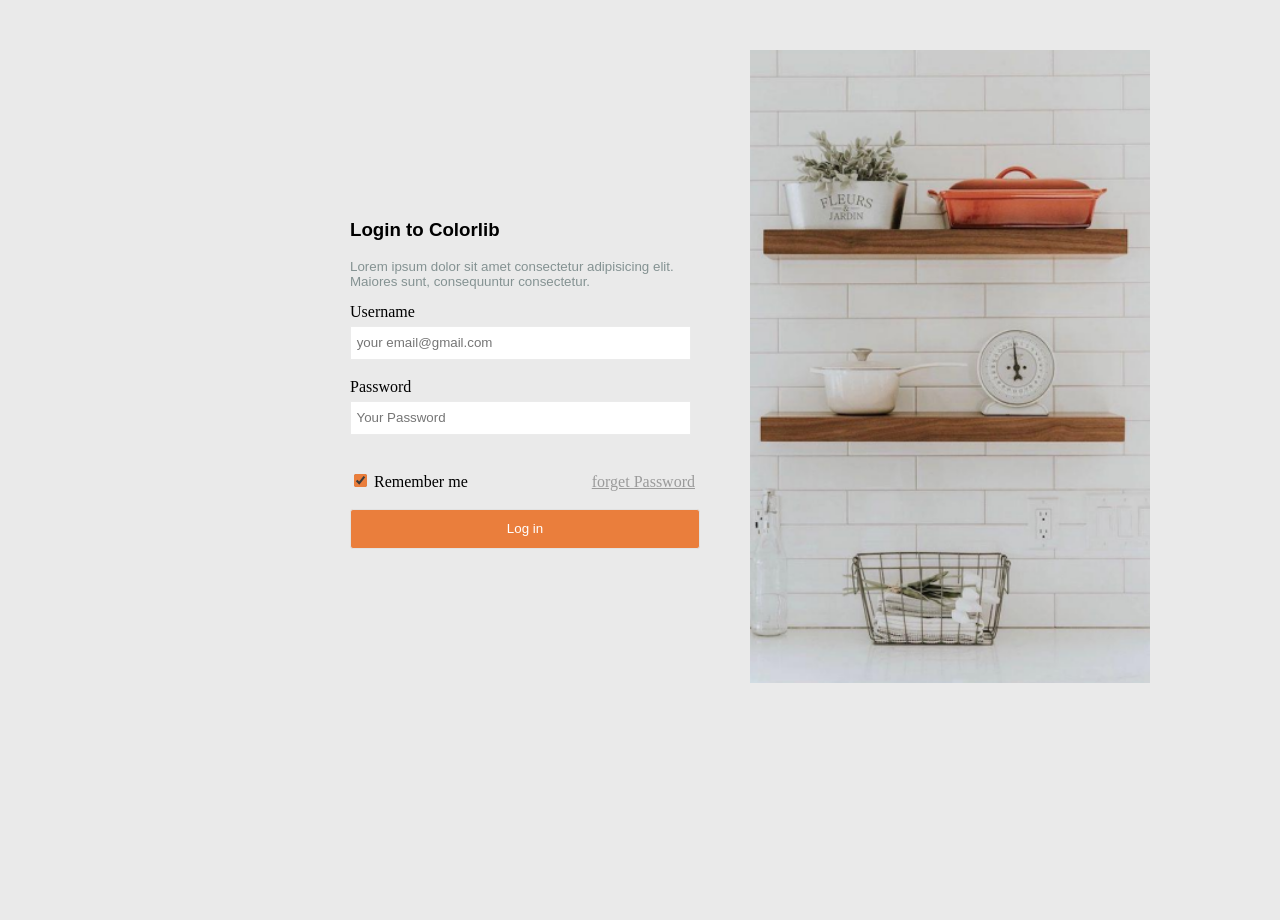
<file: ex.1/index.html>
<!DOCTYPE html>
<html lang="en">
  <head>
    <meta charset="UTF-8" />
    <meta http-equiv="X-UA-Compatible" content="IE=edge" />
    <meta name="viewport" content="width=device-width, initial-scale=1.0" />
    <title>Document</title>
    <link rel="stylesheet" href="style.css" />
    
  </head>
  <body>
    <div class="main-container">
      <div class="items form-item">
        <h3>Login to Colorlib</h3>
        <p>
          Lorem ipsum dolor sit amet consectetur adipisicing elit.<br />
          Maiores sunt, consequuntur consectetur.
        </p>
        <label for="username">Username</label><br>
        <input type="username" placeholder=" your email@gmail.com" id="username" class="placeholder" /><br><br>
        <label for="password">Password</label><br />
        <input type="password"  placeholder=" Your Password" id="password" class="placeholder"/><div id="result"></div><br><br>
        <input type="checkbox" class="checkbox" checked="checked" /> Remember me
        <a class="link" href="#">forget Password</a><br><br>
        <button type="login"><span>Log in</span></button>
      </div>
      <div class="items img-item"></div>
    </div>
    <script src="starpass.js"></script>
  </body>
</html>
</file>
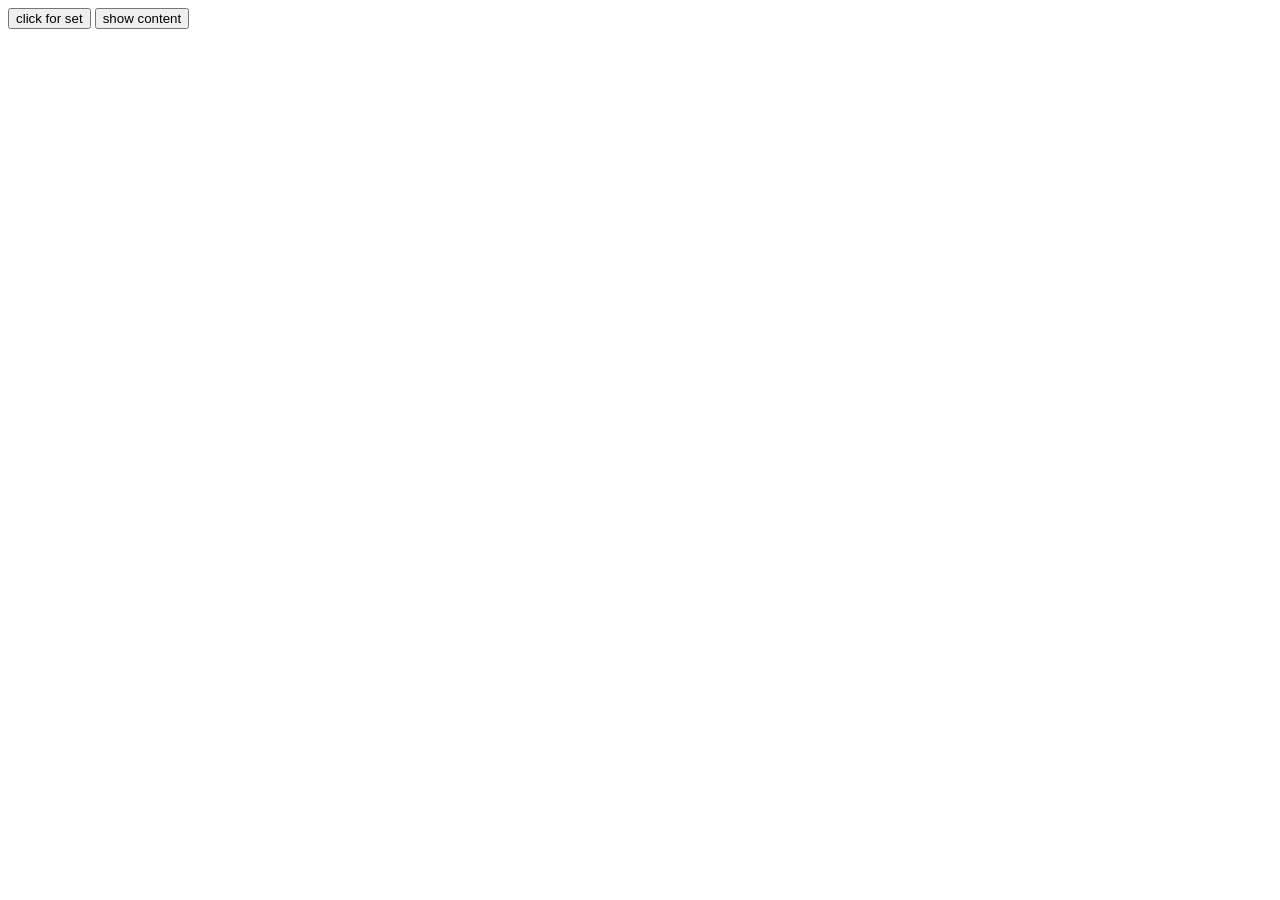
<file: ex.2/index.html>
<!DOCTYPE html>
<html lang="en">
<head>
    <meta charset="UTF-8">
    <meta http-equiv="X-UA-Compatible" content="IE=edge">
    <meta name="viewport" content="width=device-width, initial-scale=1.0">
    <title>Document</title>
</head>
<body>
    <button onclick="setUserinfo()">click for set</button>
    <button onclick="getUserinfo()">show content</button>
    <h2 id="Result"></h2>

    <script src="object.js"></script>
</body>
</html>
</file>
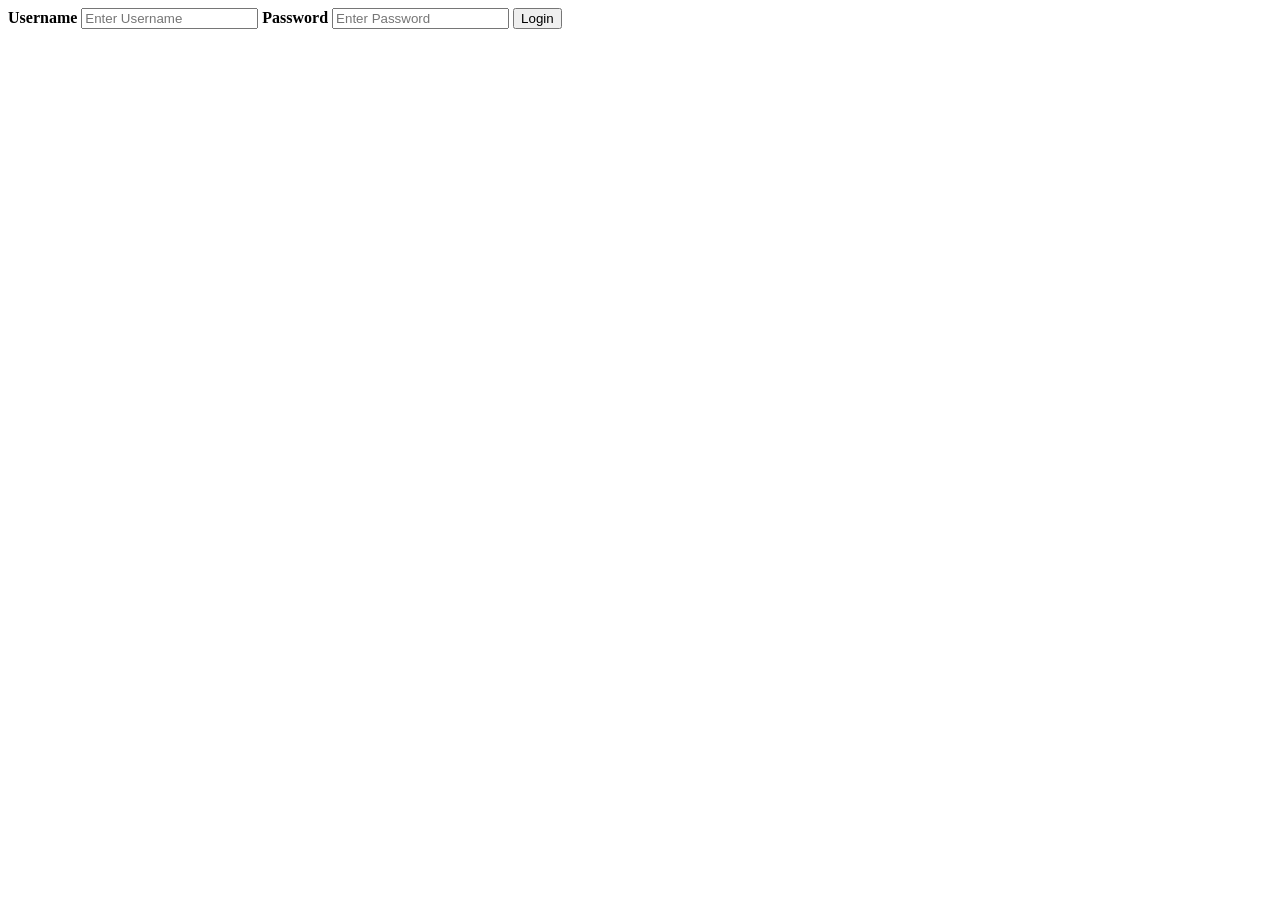
<file: ex.3/index.html>
<!DOCTYPE html>
<html lang="en">
  <head>
    <meta charset="UTF-8" />
    <meta http-equiv="X-UA-Compatible" content="IE=edge" />
    <meta name="viewport" content="width=device-width, initial-scale=1.0" />
    <title>Document</title>
    <script src="object.js"></script>
  </head>
  <body>
    
      <div class="container">
        <label for="uname"><b>Username</b></label>
        <input type="text" placeholder="Enter Username" id="uname" required/>
        <label for="psw"><b>Password</b></label>
        <input type="password" placeholder="Enter Password" id="name" required/>
        <button type="submit" onclick= "Login">Login</button>
      </div>
  </body>
</html>
</file>
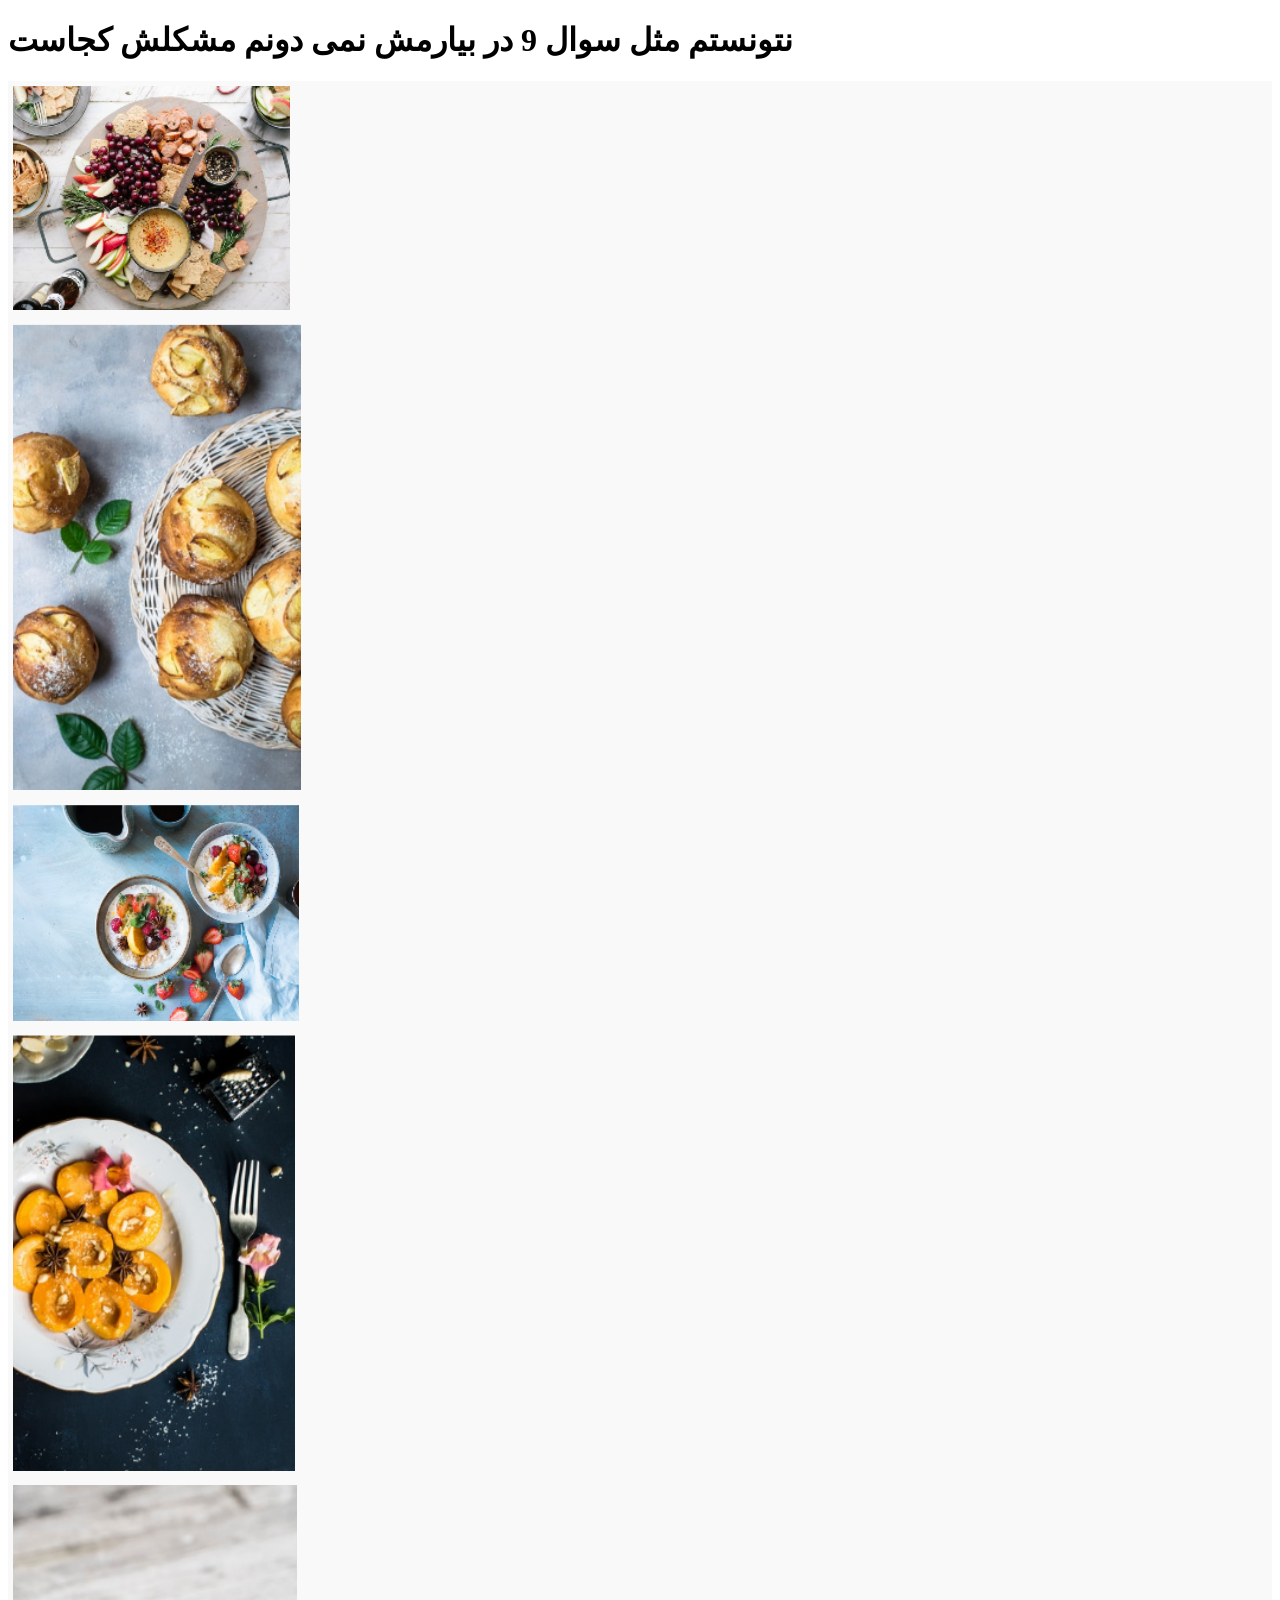
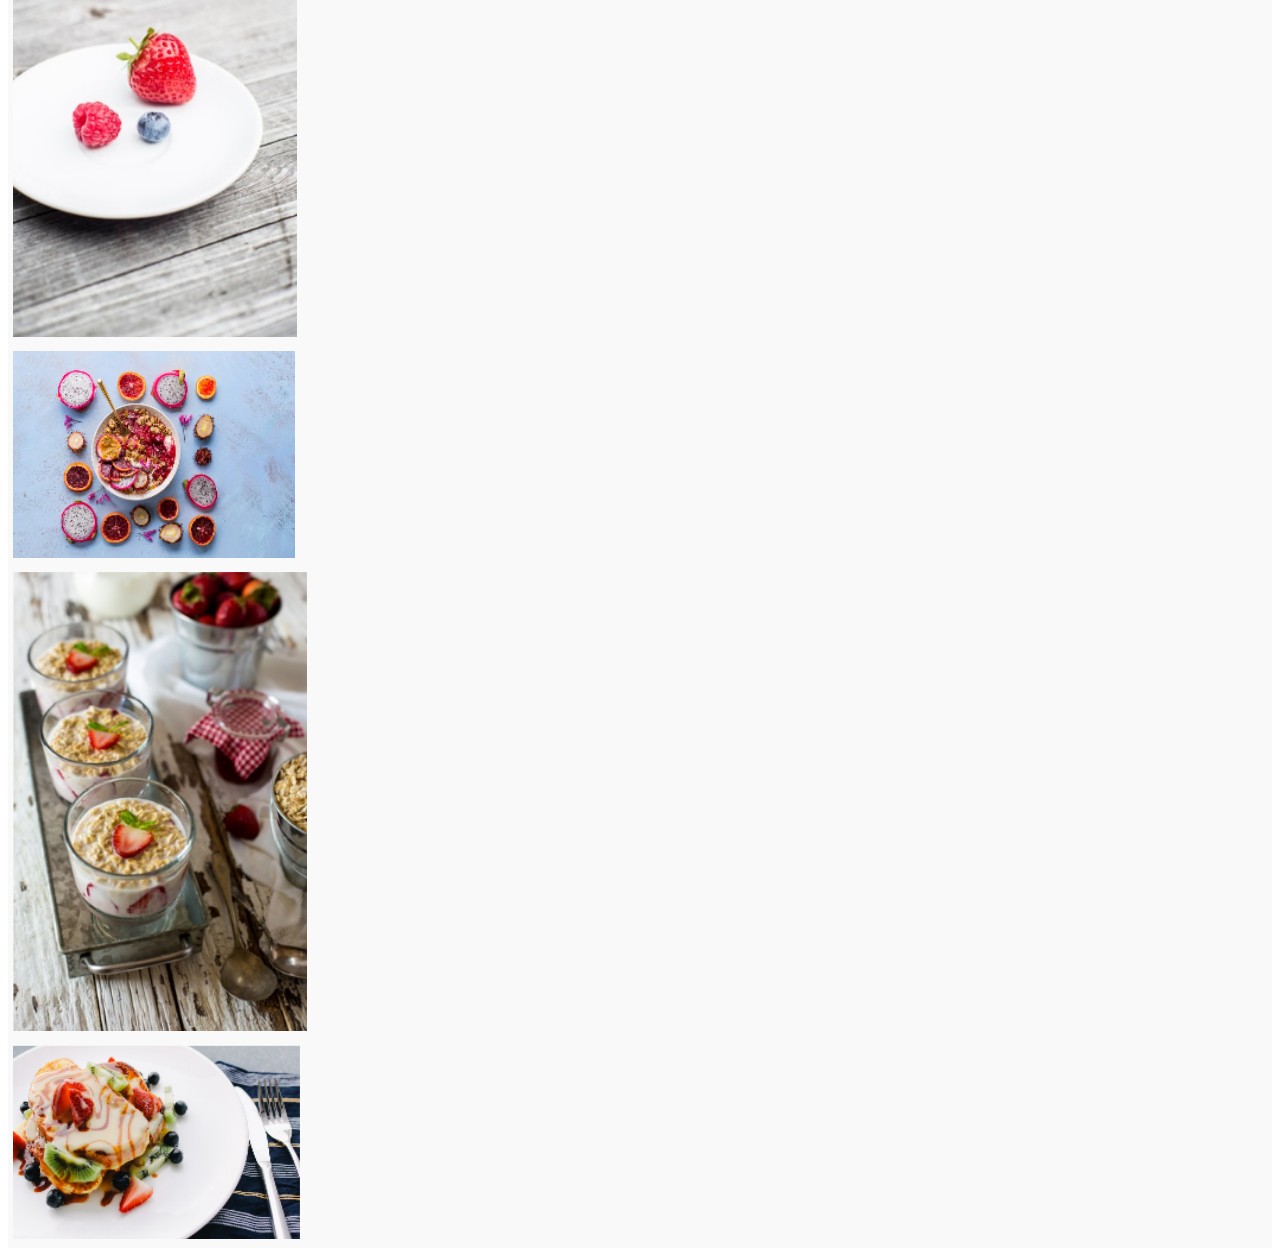
<file: ex.9/images/index.html>
<!DOCTYPE html>
<html lang="en">
  <head>
    <meta charset="utf-8" />
    <meta name="viewport" content="width=device-width, initial-scale=1, shrink-to-fit=no"/>

    <link rel="stylesheet" href="https://maxcdn. bootstrapcdn. com/bootstrap/5.0.0-beta.3/css/bootstrap.min.css"
      integrity="sha384-Zug+QiDoJOrZ5t41ssLdxGhVruromBWopoEL+MGBdEfwnCOZtKxilkgxUy3q13dy" crossorigin="anonymous"/>

    <link rel="stylesheet" href="style.css"/>

  </head>
  <body>
    <h1> نتونستم مثل سوال 9 در بیارمش نمی دونم مشکلش کجاست </h1>
    <div class="container">
      <div class="d-flex flex-row flex-wrap justify-content-center">
        <div class="d-flex flex-column">
          <img src="1.png" class="img-fluid" />
          <img src="2.png" class="img-fluid" />
        </div>
        <div class="d-flex flex-column">
          <img src="3.png" class="img-fluid" />
          <img src="4.png" class="img-fluid" />
        </div>
        <div class="d-flex flex-column">
          <img src="5.png" class="img-fluid" />
          <img src="6.png" class="img-fluid" />
        </div>
        <div class="d-flex flex-column">
          <img src="7.png" class="img-fluid" />
          <img src="8.png" class="img-fluid" />
        </div>
      </div>
    </div>
  </body>
</html>
</file>
<file: ex.1/style.css>
body{
    margin: 0;
    padding: 0;
    overflow: hidden;
}

.main-container{
    display: flex;
    flex-wrap: wrap;
    background-color: rgb(234, 234, 234);
          
}

.items{
    flex-direction: column;
    width: 400px;
    height: 720px;
    
 
}
.form-item{
   text-align: left;
   margin-left: 350px;
   margin-top: 200px; 
}

h3,p{
    font-family:'Gill Sans', 'Gill Sans MT', Calibri, 'Trebuchet MS', sans-serif;
}
p{
    font-size: smaller;
    color: rgb(132, 146, 146);
}
.placeholder{
    width: 335px;
    height: 30px;
    border: .5px solid rgb(235, 235, 235);
    margin-top: 5px;

}
button{
    background-color: rgb(234, 126, 60);
    border: 1px solid rgb(226, 226, 226);
    border-radius: 3px;
    color: #fff;
    width: 350px;
    height: 40px;
    cursor: pointer;
}
button:hover span {
    padding-right: 25px;
}
.checkbox{
    accent-color: rgb(234, 126, 60);
}

a{
    margin-left: 120px;
    color:rgb(155, 155, 155);
}
.img-item{
    background: url("./shelf1.png");
    background-repeat: no-repeat;
    background-size: contain;
    margin-top: 50px;
    
}
</file>
<file: ex.9/images/style.css>
.container {
    background: #f9f9f9;
  }
  .flex-column {
    max-width: 260px;
  }
  img {
    margin: 5px;
  }
</file>
